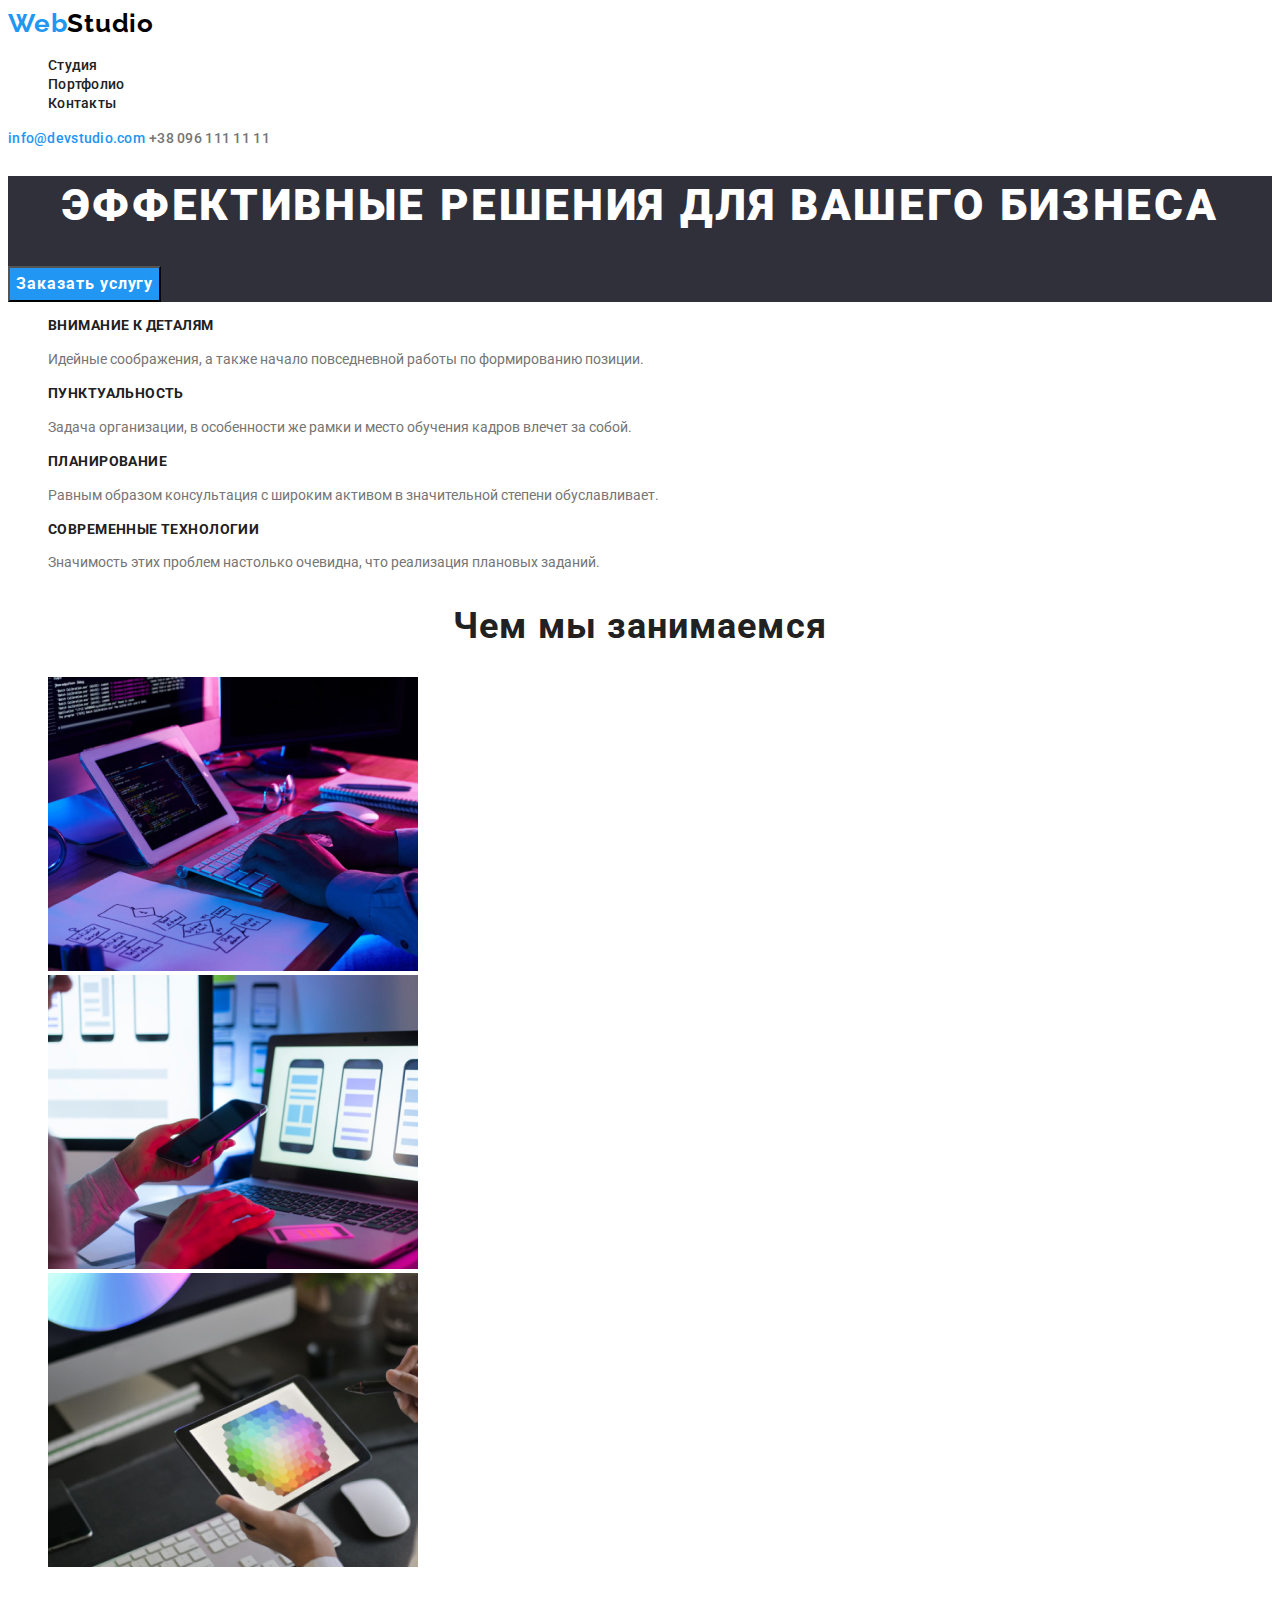
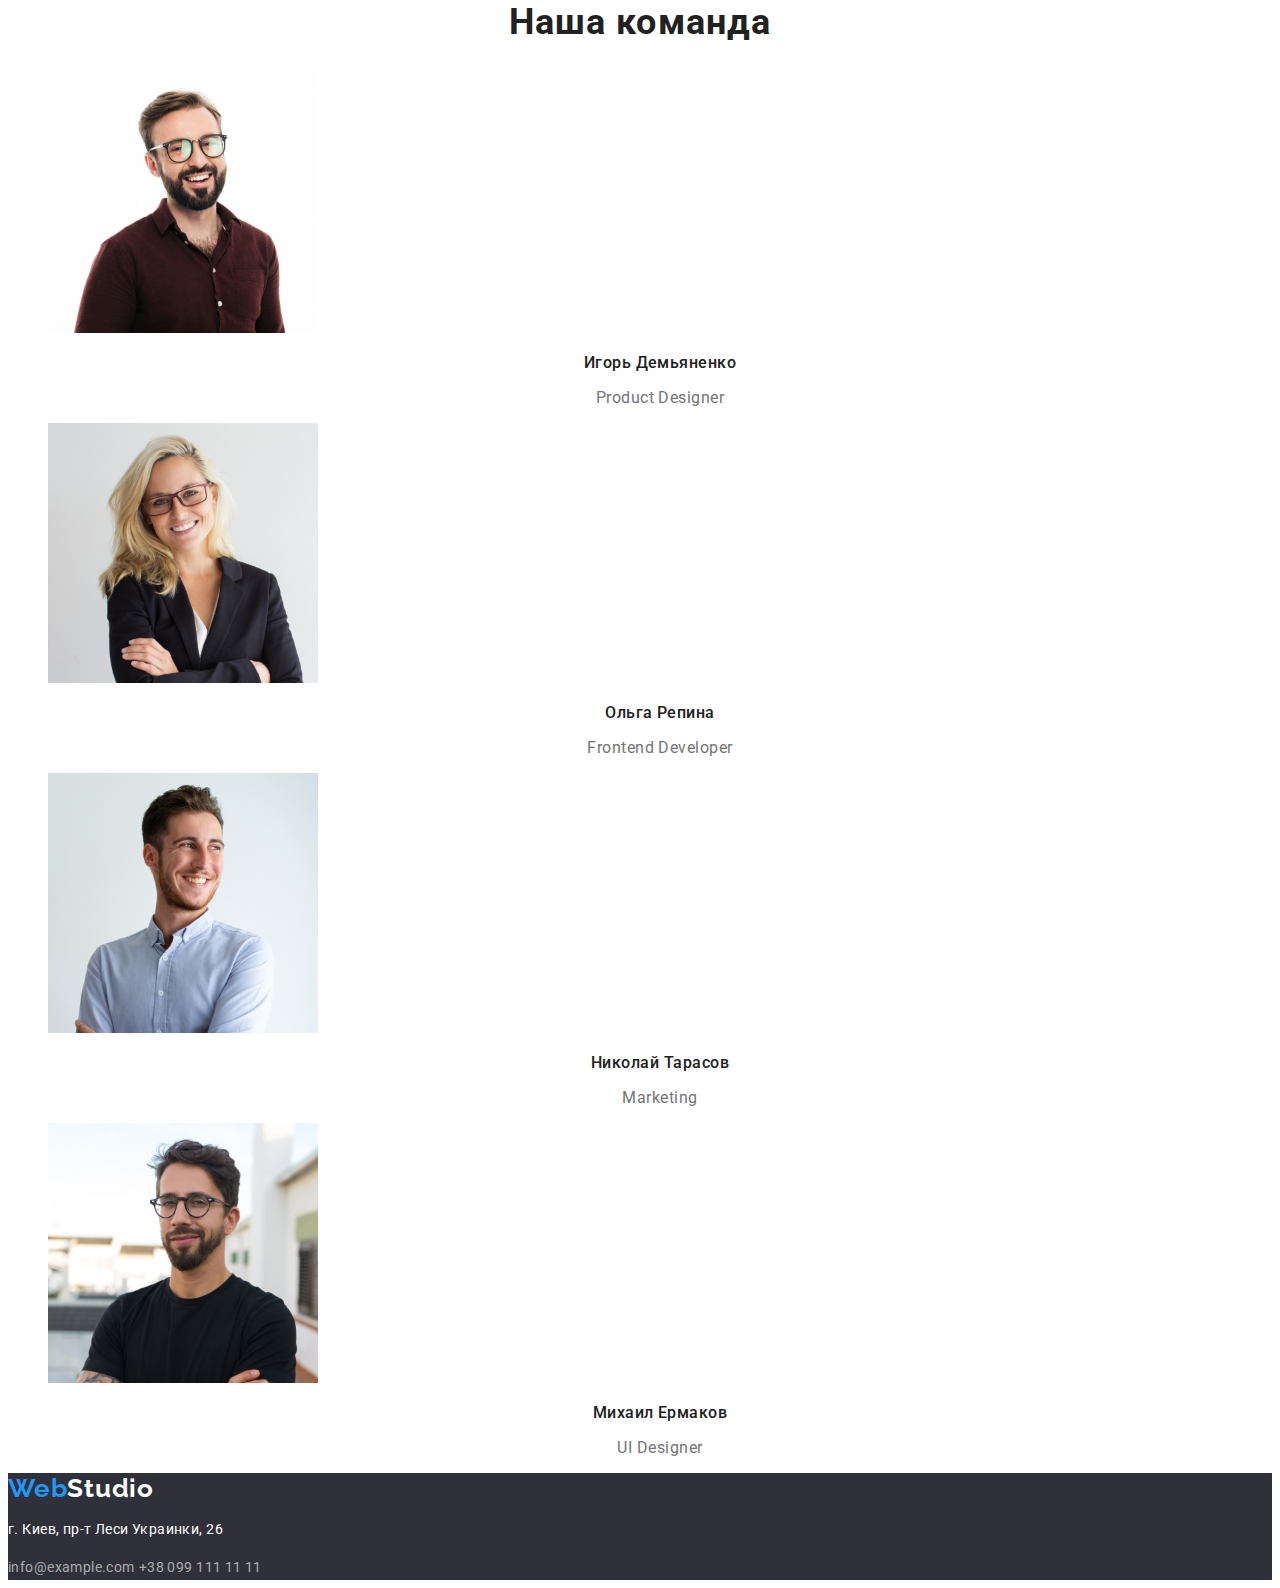
<file: index.html>
<!DOCTYPE html>
<html lang="ru">
  <head>
    <meta charset="UTF-8" />
    <meta http-equiv="X-UA-Compatible" content="IE=edge" />
    <meta name="viewport" content="width=device-width, initial-scale=1.0" />
    <title>WebStudio</title>
    <link rel="stylesheet" href="./css/styles.css" />
    <link rel="preconnect" href="https://fonts.googleapis.com" />
    <link rel="preconnect" href="https://fonts.gstatic.com" crossorigin />
    <link
      href="https://fonts.googleapis.com/css2?family=Raleway:wght@700&family=Roboto:wght@400;500;700;900&display=swap"
      rel="stylesheet"
    />
  </head>
  <body>
    <!-- Шапка-->
    <header>
      <a class="header-logo link" lang="en" href=""
        ><span class="logo-first">Web</span
        ><span class="logo-second">Studio</span></a
      >
      <nav class="header-navigation">
        <ul class="header-list link">
          <li class="header-item list">
            <a href="./index.html" class="header-link link">Студия</a>
          </li>
          <li class="header-item list">
            <a href="./portfolio.html" class="header-link link">Портфолио</a>
          </li>
          <li class="header-item list">
            <a href="/contact" class="header-link link">Контакты</a>
          </li>
        </ul>
      </nav>
      <a href="mailto:info@devstudio.com" class="mail-link link"
        >info@devstudio.com</a
      >
      <a href="tel:+380961111111" class="tel-link link">+38 096 111 11 11</a>
    </header>
    <main>
      <section class="hero">
        <h1 class="hero-title">ЭФФЕКТИВНЫЕ РЕШЕНИЯ ДЛЯ ВАШЕГО БИЗНЕСА</h1>
        <button type="button" class="hero-btn">Заказать услугу</button>
      </section>
      <!-- Особенности -->
      <section>
        <ul>
          <li class="features-item list">
            <h3 class="features-title">ВНИМАНИЕ К ДЕТАЛЯМ</h3>
            <p class="features-description">
              Идейные соображения, а также начало повседневной работы по
              формированию позиции.
            </p>
          </li>

          <li class="features-item list">
            <h3 class="features-title">ПУНКТУАЛЬНОСТЬ</h3>
            <p class="features-description">
              Задача организации, в особенности же рамки и место обучения кадров
              влечет за собой.
            </p>
          </li>

          <li class="features-item list">
            <h3 class="features-title">ПЛАНИРОВАНИЕ</h3>
            <p class="features-description">
              Равным образом консультация с широким активом в значительной
              степени обуславливает.
            </p>
          </li>

          <li class="features-item list">
            <h3 class="features-title">СОВРЕМЕННЫЕ ТЕХНОЛОГИИ</h3>
            <p class="features-description">
              Значимость этих проблем настолько очевидна, что реализация
              плановых заданий.
            </p>
          </li>
        </ul>
      </section>
      <!-- Чем мызанимаемся -->
      <section class="what-we-do-section">
        <h2 class="what-we-do-title">Чем мы занимаемся</h2>
        <ul>
          <li class="what-we-do-item list">
            <img
              width="370"
              src="./images/what-we-do-1.jpg"
              alt="человек набирает код на ноутбуке"
            />
          </li>
          <li class="what-we-do-item list">
            <img
              width="370"
              src="./images/what-we-do-2.jpg"
              alt="телефон и ноутбук"
            />
          </li>
          <li class="what-we-do-item list">
            <img
              width="370"
              src="./images/what-we-d-3.jpg"
              alt="цветовая диаграмма на планшете"
            />
          </li>
        </ul>
      </section>
      <!-- Our team -->
      <section>
        <h2 class="our-team-title">Наша команда</h2>
        <ul>
          <li class="our-team-item list">
            <img
              width="270"
              src="./images/team-member-1.jpg"
              alt="Игорь Демьяненко"
            />
            <h3 class="our-team-name">Игорь Демьяненко</h3>
            <p class="our-team-profession">Product Designer</p>
          </li>
          <li class="our-team-item list">
            <img
              width="270"
              src="./images/team-member-2.jpg"
              alt="Ольга Репина"
            />
            <h3 class="our-team-name">Ольга Репина</h3>
            <p class="our-team-profession">Frontend Developer</p>
          </li>
          <li class="our-team-item list">
            <img
              width="270"
              src="./images/team-member-3.jpg"
              alt="Николай Тарасов"
            />
            <h3 class="our-team-name">Николай Тарасов</h3>
            <p class="our-team-profession">Marketing</p>
          </li>
          <li class="our-team-item list">
            <img
              width="270"
              src="./images/team-member-4.jpg"
              alt="Михаил Ермаков"
            />
            <h3 class="our-team-name">Михаил Ермаков</h3>
            <p class="our-team-profession">UI Designer</p>
          </li>
        </ul>
      </section>
    </main>
    <footer class="footer">
      <a class="header-logo link" lang="en" href=""
        ><span class="logo-first">Web</span
        ><span class="logo-third">Studio</span></a
      >
      <address>
        <p class="footer-address">г. Киев, пр-т Леси Украинки, 26</p>
        <a href="mailto:info@example.com" class="footer-mail-link link"
          >info@example.com</a
        >
        <a href="tel:+380991111111" class="footer-tel-link link"
          >+38 099 111 11 11</a
        >
      </address>
    </footer>
  </body>
</html>
</file>
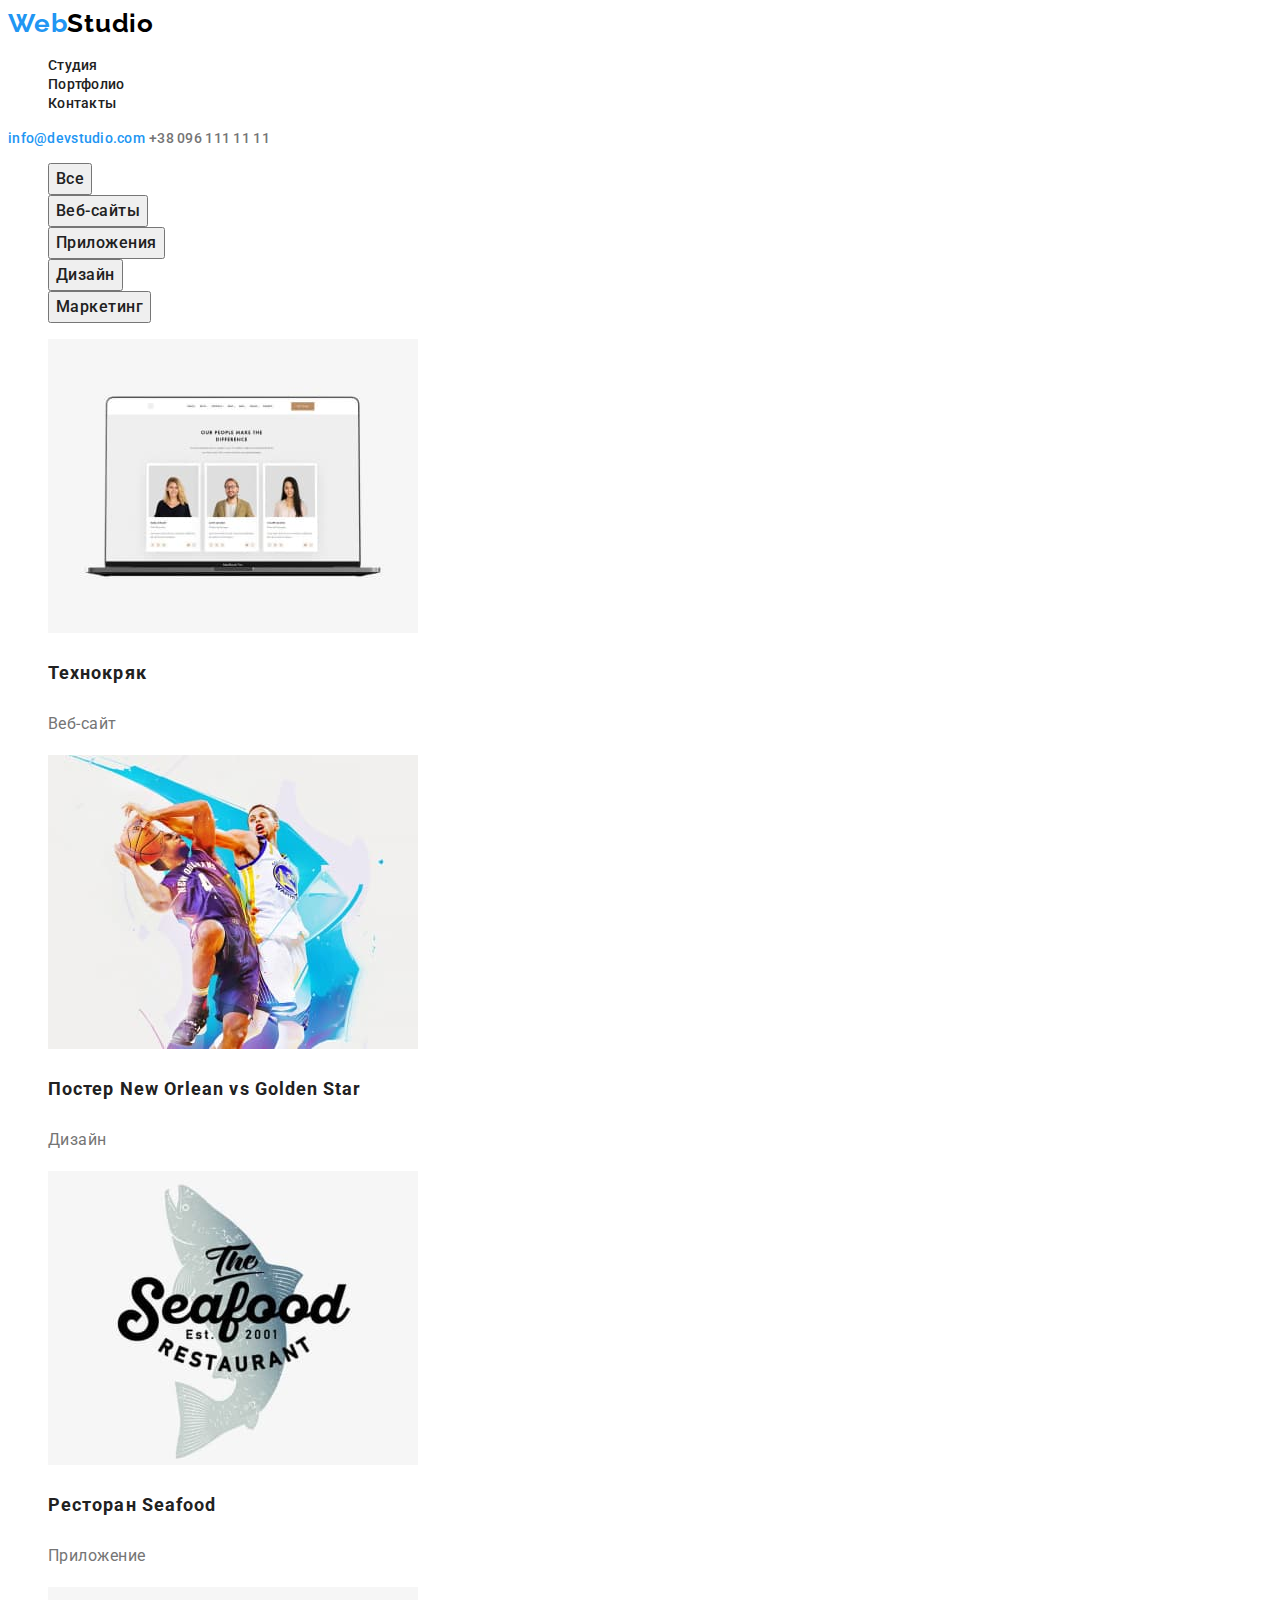
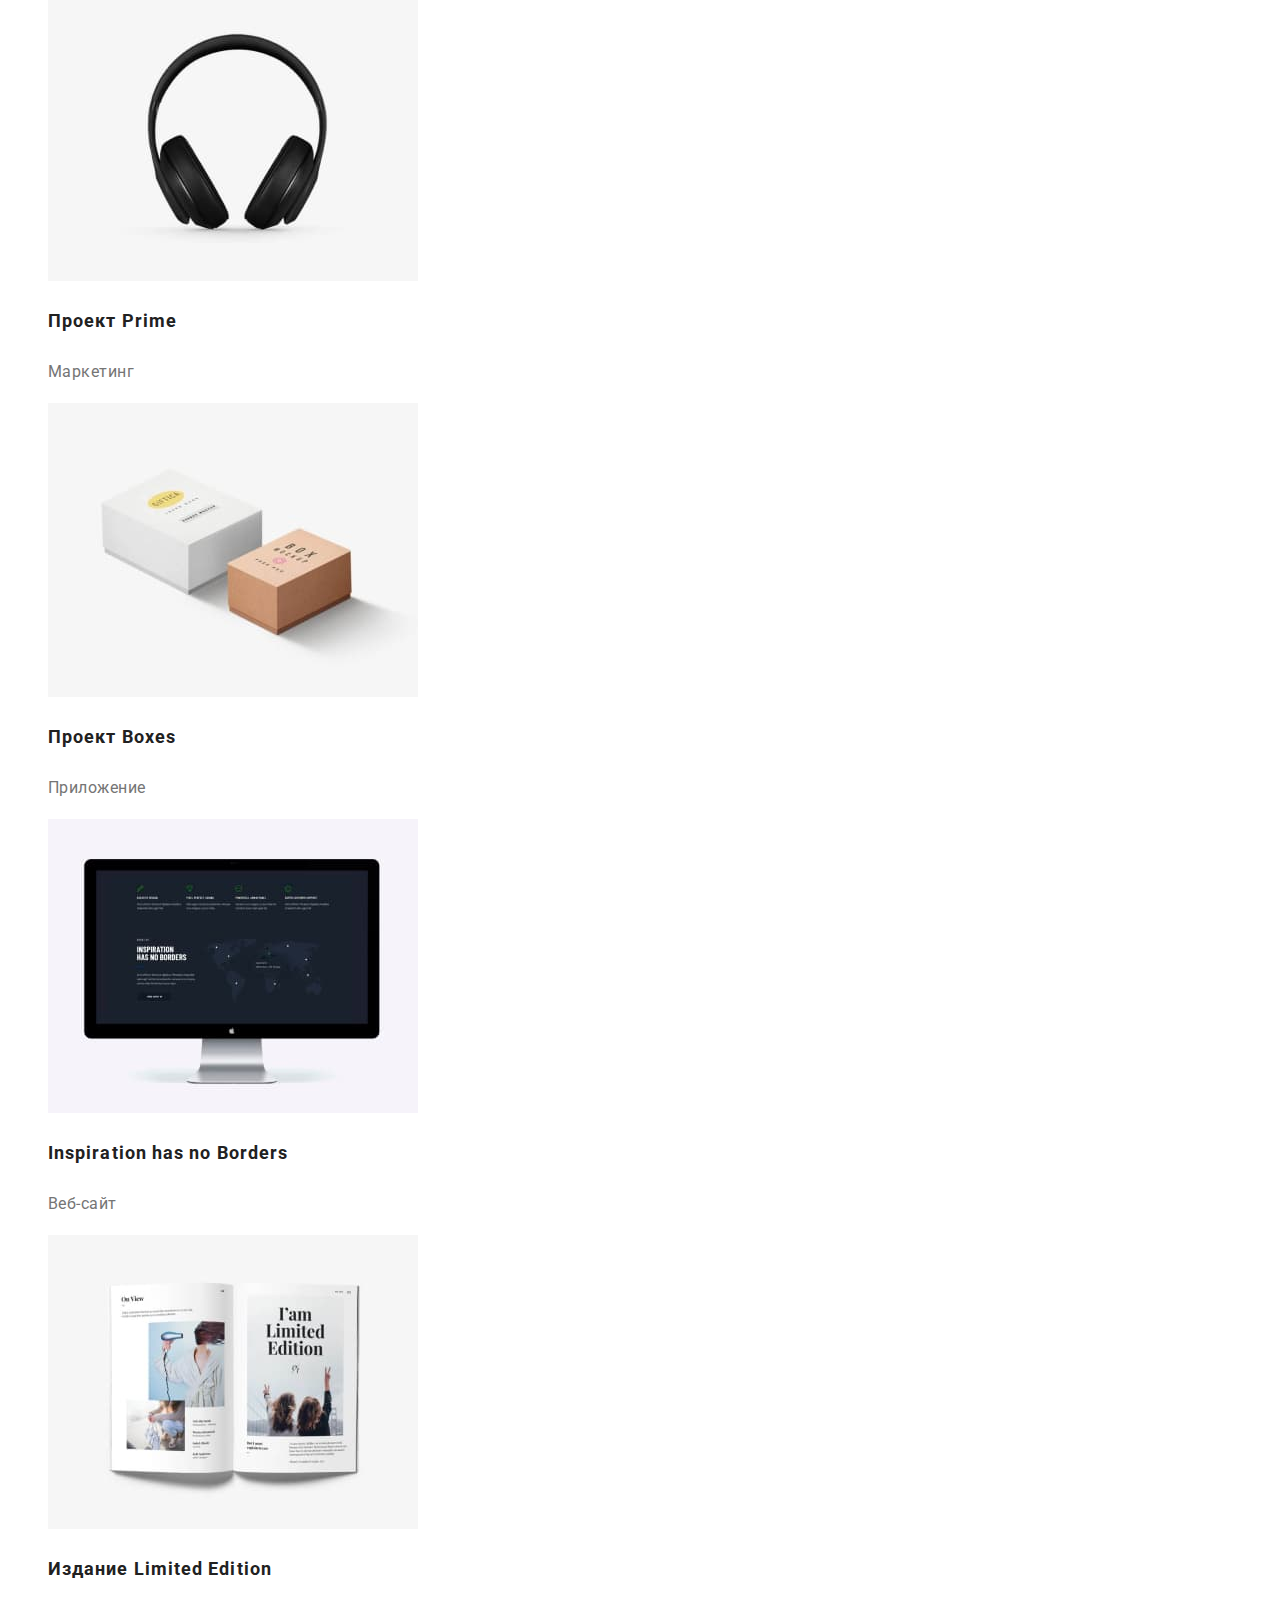
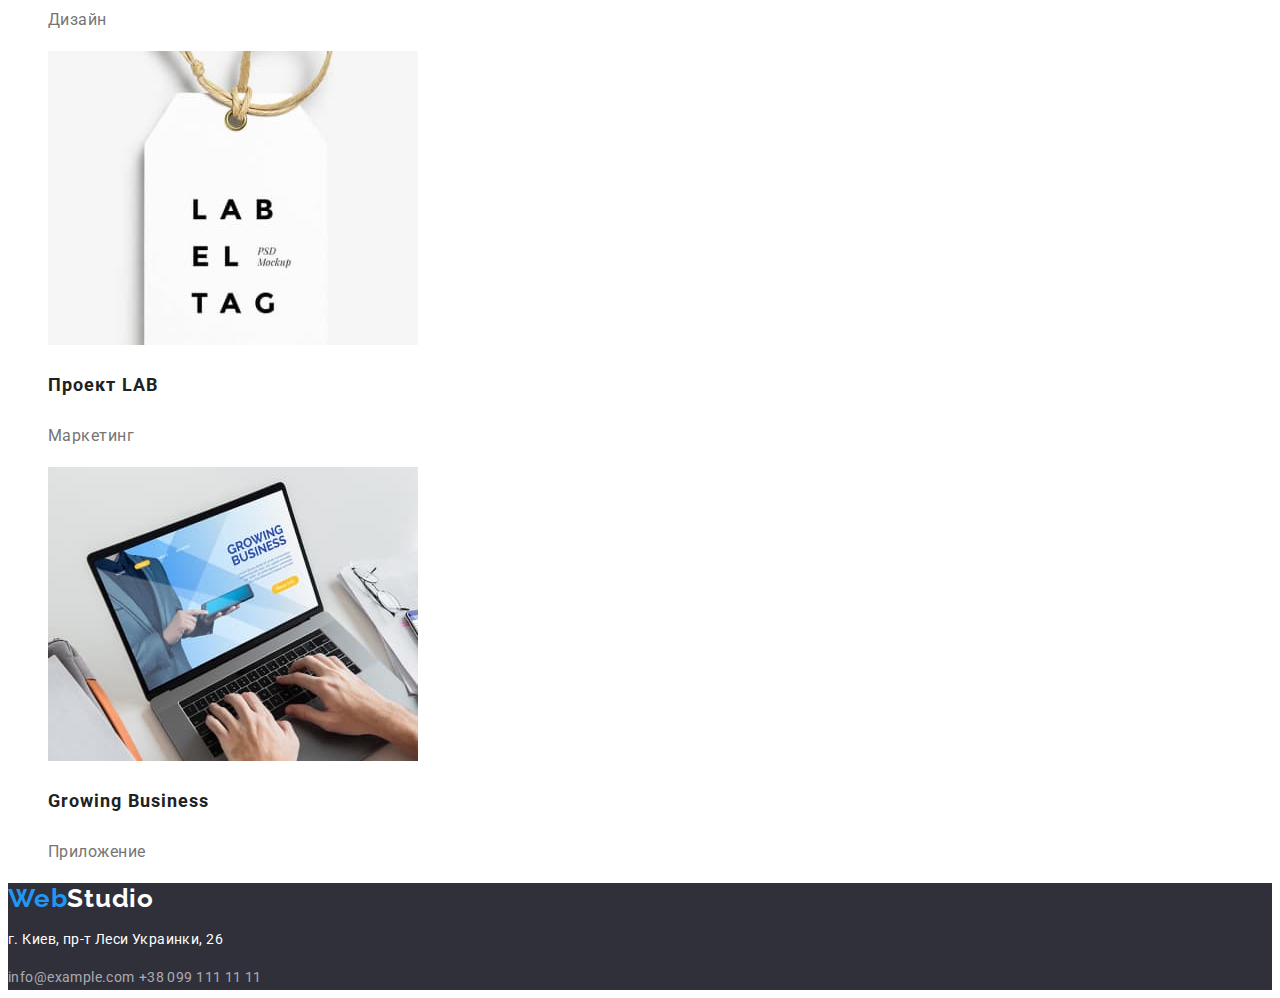
<file: portfolio.html>
<!DOCTYPE html>
<html lang="ru">
  <head>
    <meta charset="UTF-8" />
    <meta http-equiv="X-UA-Compatible" content="IE=edge" />
    <meta name="viewport" content="width=device-width, initial-scale=1.0" />
    <title>WebStudio</title>
    <link rel="stylesheet" href="./css/styles.css" />
    <link rel="preconnect" href="https://fonts.googleapis.com" />
    <link rel="preconnect" href="https://fonts.gstatic.com" crossorigin />
    <link
      href="https://fonts.googleapis.com/css2?family=Raleway:wght@700&family=Roboto:wght@400;500;700;900&display=swap"
      rel="stylesheet"
    />
  </head>
  <body>
    <!-- Шапка-->
    <header>
      <a class="header-logo link" lang="en" href=""
        ><span class="logo-first">Web</span
        ><span class="logo-second">Studio</span></a
      >
      <nav class="header-navigation">
        <ul class="header-list link">
          <li class="header-item list">
            <a href="./index.html" class="header-link link">Студия</a>
          </li>
          <li class="header-item list">
            <a href="./portfolio.html" class="header-link link">Портфолио</a>
          </li>
          <li class="header-item list">
            <a href="/contact" class="header-link link">Контакты</a>
          </li>
        </ul>
      </nav>
      <a href="mailto:info@devstudio.com" class="mail-link link"
        >info@devstudio.com</a
      >
      <a href="tel:+380961111111" class="tel-link link">+38 096 111 11 11</a>
    </header>
    <main>
      <section>
        <!-- Фильтр кнопок-->
        <ul>
          <li class="btn-item list">
            <button class="btn" type="button">Все</button>
          </li>
          <li class="btn-item list">
            <button class="btn" type="button">Веб-сайты</button>
          </li>
          <li class="btn-item list">
            <button class="btn" type="button">Приложения</button>
          </li>
          <li class="btn-item list">
            <button class="btn" type="button">Дизайн</button>
          </li>
          <li class="btn-item list">
            <button class="btn" type="button">Маркетинг</button>
          </li>
        </ul>
        <!-- Список проектов-->
        <ul>
          <li class="project-item list">
            <img
              width="370"
              src="./images/project-1.jpg"
              alt="web-site-main-page"
            />
            <h3 class="project-title">Технокряк</h3>
            <p class="project-type">Веб-сайт</p>
            <link rel="stylesheet" href="" />
          </li>
          <li class="project-item list">
            <img
              width="370"
              src="./images/project-2.jpg"
              alt="two-basketball-players-with-ball"
            />
            <h3 class="project-title">Постер New Orlean vs Golden Star</h3>
            <p class="project-type">Дизайн</p>
            <link rel="stylesheet" href="" />
          </li>
          <li class="project-item list">
            <img
              width="370"
              src="./images/project-3.jpg"
              alt="seafood-restaurant-application"
            />
            <h3 class="project-title">Ресторан Seafood</h3>
            <p class="project-type">Приложение</p>
            <link rel="stylesheet" href="" />
          </li>
          <li class="project-item list">
            <img
              width="370"
              src="./images/project-4.jpg"
              alt="computer-earphones"
            />
            <h3 class="project-title">Проект Prime</h3>
            <p class="project-type">Маркетинг</p>
            <link rel="stylesheet" href="" />
          </li>
          <li class="project-item list">
            <img width="370" src="./images/project-5.jpg" alt="two-boxes" />
            <h3 class="project-title">Проект Boxes</h3>
            <p class="project-type">Приложение</p>
            <link rel="stylesheet" href="" />
          </li>
          <li class="project-item list">
            <img
              width="370"
              src="./images/project-6.jpg"
              alt="web-site-main-page"
            />
            <h3 class="project-title">Inspiration has no Borders</h3>
            <p class="project-type">Веб-сайт</p>
            <link rel="stylesheet" href="" />
          </li>
          <li class="project-item list">
            <img width="370" src="./images/project-7.jpg" alt="edition-page" />
            <h3 class="project-title">Издание Limited Edition</h3>
            <p class="project-type">Дизайн</p>
            <link rel="stylesheet" href="" />
          </li>
          <li class="project-item list">
            <img width="370" src="./images/project-8.jpg" alt="label-tag" />
            <h3 class="project-title">Проект LAB</h3>
            <p class="project-type">Маркетинг</p>
            <link rel="stylesheet" href="" />
          </li>
          <li class="project-item list">
            <img width="370" src="./images/project-9.jpg" alt="laptop" />
            <h3 class="project-title">Growing Business</h3>
            <p class="project-type">Приложение</p>
            <link rel="stylesheet" href="" />
          </li>
        </ul>
      </section>
    </main>
    <footer class="footer">
      <a class="header-logo link" lang="en" href=""
        ><span class="logo-first">Web</span
        ><span class="logo-third">Studio</span></a
      >
      <address>
        <p class="footer-address">г. Киев, пр-т Леси Украинки, 26</p>
        <a href="mailto:info@example.com" class="footer-mail-link link"
          >info@example.com</a
        >
        <a href="tel:+380991111111" class="footer-tel-link link"
          >+38 099 111 11 11</a
        >
      </address>
    </footer>
  </body>
</html>
</file>
<file: css/styles.css>
body {
  font-family: "Roboto", sans-serif;
  color: #212121;
}
.link {
  text-decoration: none;
}

.list {
  list-style: none;
}
.header-link {
  font-weight: 500;
  font-size: 14px;
  line-height: 1.14;
  letter-spacing: 0.02em;
  color: #212121;
}
.header-logo {
  font-family: "Raleway";
  font-weight: 700;
  font-size: 26px;
  line-height: 31px;
  /* identical to box height */
  letter-spacing: 0.03em;
  color: #2196f3;
}
.logo-first {
  color: #2196f3;
}
.logo-second {
  color: #000000;
}
.logo-third {
  color: #ffffff;
}
.header-link:hover,
.header-link:focus {
  color: #2196f3;
}
.mail-link {
  font-weight: 500;
  font-size: 14px;
  line-height: 1.14;
  letter-spacing: 0.02em;
  color: #2196f3;
}
.mail-link:hover,
.mail-link:focus {
  color: #2196f3;
}
.tel-link {
  font-weight: 500;
  font-size: 14px;
  line-height: 1.14;
  letter-spacing: 0.02em;
  color: #757575;
}
.tel-link:hover {
  color: #2196f3;
}
.tel-link:focus {
  color: #2196f3;
}
.hero {
  background-color: #2f303a;
}
.hero-title {
  font-weight: 900;
  font-size: 44px;
  line-height: 1.36;
  text-align: center;
  letter-spacing: 0.06em;
  text-transform: uppercase;
  color: #ffffff;
}
.hero-btn {
  font-family: inherit;
  font-weight: 700;
  font-size: 16px;
  line-height: 1.88;
  display: flex;
  align-items: center;
  text-align: center;
  letter-spacing: 0.06em;
  color: #ffffff;
  background-color: #2196f3;
  cursor: pointer;
}
.features-title {
  font-weight: 700;
  font-size: 14px;
  line-height: 1.14;
  letter-spacing: 0.03em;
  text-transform: uppercase;
  color: #212121;
}
.features-description {
  font-weight: 400;
  font-size: 14px;
  line-height: 1.71;
  color: #757575;
}
.what-we-do-title {
  font-weight: 700;
  font-size: 36px;
  line-height: 1.17;
  text-align: center;
  letter-spacing: 0.03em;
  color: #212121;
}
.our-team-title {
  font-weight: 700;
  font-size: 36px;
  line-height: 1.17;
  text-align: center;
  letter-spacing: 0.03em;
  color: #212121;
}
.our-team-name {
  font-weight: 500;
  font-size: 16px;
  line-height: 19px;
  /* identical to box height */
  text-align: center;
  letter-spacing: 0.03em;
  color: #212121;
}
.our-team-profession {
  font-weight: 400;
  font-size: 16px;
  line-height: 19px;
  /* identical to box height */
  text-align: center;
  letter-spacing: 0.03em;
  color: #757575;
}
/*----- Портфолио ----- */
.btn {
  font-family: inherit;
  font-style: normal;
  font-weight: 500;
  font-size: 16px;
  line-height: 1.62;
  text-align: center;
  letter-spacing: 0.03em;
  color: #212121;
  cursor: pointer;
}
.btn:hover,
.btn:focus {
  color: #ffffff;
  background-color: #2196f3;
}
.project-title {
  font-weight: 700;
  font-size: 18px;
  line-height: 2;
  letter-spacing: 0.06em;
  color: #212121;
}
.project-type {
  font-weight: 400;
  font-size: 16px;
  line-height: 1.88;
  letter-spacing: 0.03em;
  color: #757575;
}
.footer {
  background-color: #2f303a;
}
.footer-address {
  font-style: normal;
  font-weight: 400;
  font-size: 14px;
  line-height: 1.71;
  letter-spacing: 0.03em;
  color: #ffffff;
}
.footer-mail-link {
  font-style: normal;
  font-style: normal;
  font-weight: 400;
  font-size: 14px;
  line-height: 1.71;
  letter-spacing: 0.03em;
  color: rgba(255, 255, 255, 0.6);
}
.footer-tel-link {
  font-style: normal;
  font-weight: 400;
  font-size: 14px;
  line-height: 1.71;
  letter-spacing: 0.03em;
  color: rgba(255, 255, 255, 0.6);
}
</file>
